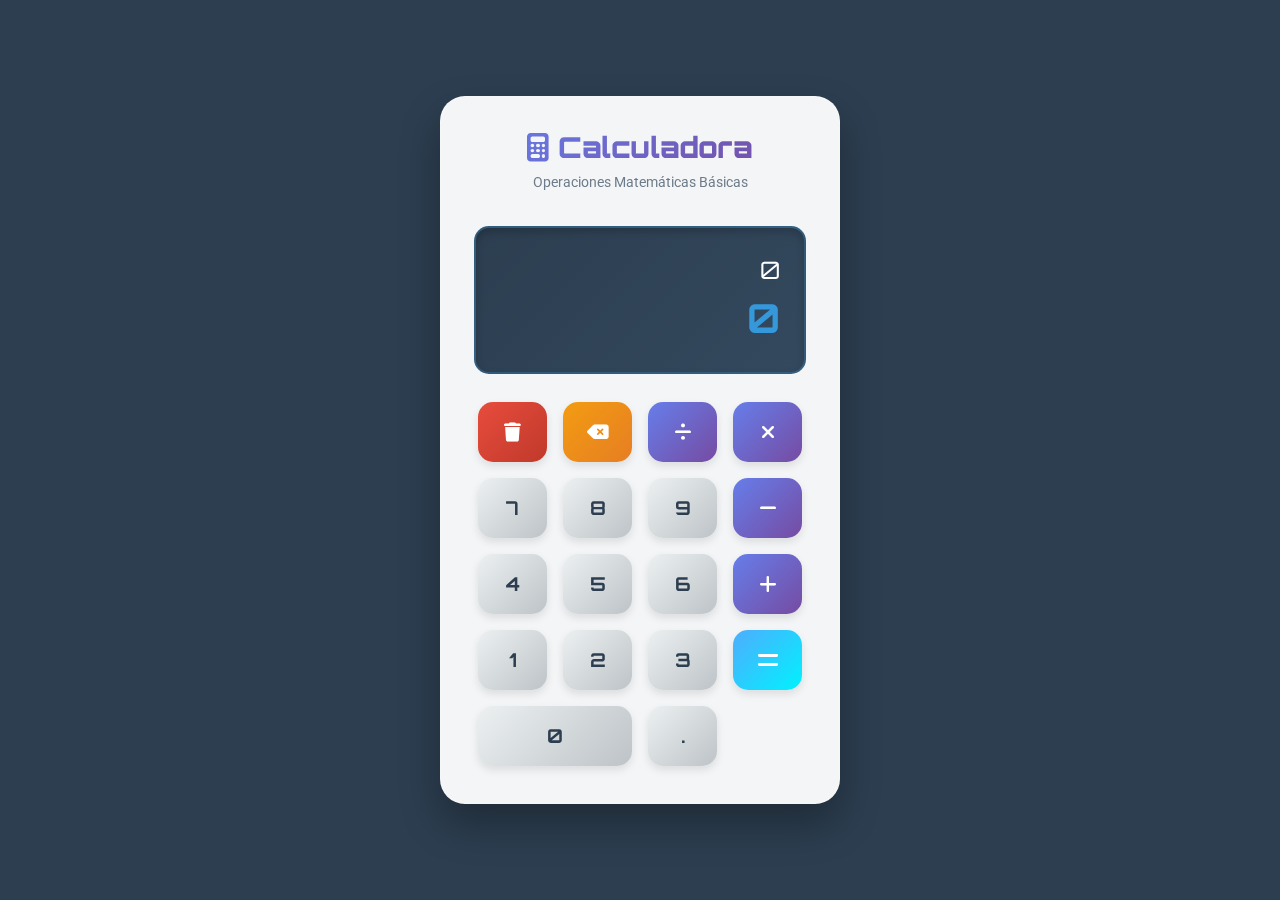
<file: Calculadora/index.html>
<!DOCTYPE html>
<html lang="es">
<head>
    <meta charset="UTF-8">
    <meta name="viewport" content="width=device-width, initial-scale=1.0">
    <title>Calculadora Profesional</title>
    
    <!-- Bootstrap 5.3 CSS -->
    <link href="https://cdn.jsdelivr.net/npm/bootstrap@5.3.0/dist/css/bootstrap.min.css" rel="stylesheet">
    
    <!-- Font Awesome para iconos -->
    <link rel="stylesheet" href="https://cdnjs.cloudflare.com/ajax/libs/font-awesome/6.4.0/css/all.min.css">
    
    <!-- Google Fonts -->
    <link href="https://fonts.googleapis.com/css2?family=Orbitron:wght@400;700;900&family=Roboto:wght@300;400;500&display=swap" rel="stylesheet">
    
    <style>
        :root {
            --primary-color: #2c3e50;
            --secondary-color: #3498db;
            --accent-color: #e74c3c;
            --success-color: #27ae60;
            --warning-color: #f39c12;
            --dark-color: #34495e;
            --light-color: #ecf0f1;
            --gradient-1: linear-gradient(135deg, #667eea 0%, #764ba2 100%);
            --gradient-2: linear-gradient(135deg, #f093fb 0%, #f5576c 100%);
            --gradient-3: linear-gradient(135deg, #4facfe 0%, #00f2fe 100%);
        }

        * {
            margin: 0;
            padding: 0;
            box-sizing: border-box;
        }

        body {
            font-family: 'Roboto', sans-serif;
            background: var(--primary-color);
            min-height: 100vh;
            position: relative;
            overflow-x: hidden;
        }

        /* Fondo matemático animado */
        .math-background {
            position: fixed;
            top: 0;
            left: 0;
            width: 100%;
            height: 100%;
            z-index: -1;
            opacity: 0.1;
        }

        .math-symbol {
            position: absolute;
            font-size: 2rem;
            color: var(--secondary-color);
            animation: float 20s infinite linear;
            font-family: 'Orbitron', monospace;
            font-weight: 900;
        }

        @keyframes float {
            0% {
                transform: translateY(100vh) rotate(0deg);
                opacity: 0;
            }
            10% {
                opacity: 1;
            }
            90% {
                opacity: 1;
            }
            100% {
                transform: translateY(-100vh) rotate(360deg);
                opacity: 0;
            }
        }

        /* Contenedor principal */
        .calculator-container {
            min-height: 100vh;
            display: flex;
            align-items: center;
            justify-content: center;
            padding: 2rem;
        }

        /* Calculadora */
        .calculator {
            background: rgba(255, 255, 255, 0.95);
            backdrop-filter: blur(20px);
            border-radius: 25px;
            box-shadow: 0 20px 40px rgba(0, 0, 0, 0.3);
            padding: 2rem;
            width: 100%;
            max-width: 400px;
            border: 2px solid rgba(255, 255, 255, 0.2);
        }

        .calculator-header {
            text-align: center;
            margin-bottom: 2rem;
        }

        .calculator-title {
            font-family: 'Orbitron', monospace;
            font-size: 1.8rem;
            font-weight: 900;
            background: var(--gradient-1);
            -webkit-background-clip: text;
            -webkit-text-fill-color: transparent;
            background-clip: text;
            margin-bottom: 0.5rem;
        }

        .calculator-subtitle {
            color: var(--dark-color);
            font-size: 0.9rem;
            opacity: 0.7;
        }

        /* Pantalla */
        .display {
            background: linear-gradient(135deg, #2c3e50 0%, #34495e 100%);
            border-radius: 15px;
            padding: 1.5rem;
            margin-bottom: 1.5rem;
            box-shadow: inset 0 4px 8px rgba(0, 0, 0, 0.2);
            border: 2px solid rgba(52, 152, 219, 0.3);
        }

        .display-input {
            background: transparent;
            border: none;
            color: white;
            font-size: 1.5rem;
            font-family: 'Orbitron', monospace;
            width: 100%;
            text-align: right;
            outline: none;
            min-height: 2rem;
        }

        .display-result {
            background: transparent;
            border: none;
            color: var(--secondary-color);
            font-size: 2.5rem;
            font-family: 'Orbitron', monospace;
            font-weight: 700;
            width: 100%;
            text-align: right;
            outline: none;
            min-height: 3rem;
        }

        /* Botones */
        .btn-calculator {
            font-family: 'Orbitron', monospace;
            font-weight: 700;
            font-size: 1.2rem;
            border-radius: 15px;
            border: none;
            height: 60px;
            margin: 0.25rem;
            transition: all 0.3s ease;
            box-shadow: 0 4px 8px rgba(0, 0, 0, 0.1);
            position: relative;
            overflow: hidden;
        }

        .btn-calculator:before {
            content: '';
            position: absolute;
            top: 50%;
            left: 50%;
            width: 0;
            height: 0;
            background: rgba(255, 255, 255, 0.2);
            border-radius: 50%;
            transform: translate(-50%, -50%);
            transition: width 0.6s, height 0.6s;
        }

        .btn-calculator:hover:before {
            width: 300px;
            height: 300px;
        }

        .btn-calculator:hover {
            transform: translateY(-2px);
            box-shadow: 0 6px 12px rgba(0, 0, 0, 0.2);
        }

        .btn-calculator:active {
            transform: translateY(0);
        }

        .btn-number {
            background: linear-gradient(135deg, #ecf0f1 0%, #bdc3c7 100%);
            color: var(--primary-color);
        }

        .btn-operator {
            background: var(--gradient-1);
            color: white;
        }

        .btn-equals {
            background: var(--gradient-3);
            color: white;
            font-size: 1.5rem;
        }

        .btn-clear {
            background: linear-gradient(135deg, #e74c3c 0%, #c0392b 100%);
            color: white;
        }

        .btn-delete {
            background: linear-gradient(135deg, #f39c12 0%, #e67e22 100%);
            color: white;
        }

        /* Grid de botones */
        .button-grid {
            display: grid;
            grid-template-columns: repeat(4, 1fr);
            gap: 0.5rem;
        }

        /* Responsive */
        @media (max-width: 480px) {
            .calculator {
                margin: 1rem;
                padding: 1.5rem;
            }
            
            .btn-calculator {
                height: 50px;
                font-size: 1rem;
            }
            
            .display-result {
                font-size: 2rem;
            }
        }

        /* Animaciones adicionales */
        .calculator {
            animation: slideUp 0.8s ease-out;
        }

        @keyframes slideUp {
            from {
                opacity: 0;
                transform: translateY(50px);
            }
            to {
                opacity: 1;
                transform: translateY(0);
            }
        }

        /* Efectos de partículas matemáticas */
        .math-particle {
            position: absolute;
            width: 4px;
            height: 4px;
            background: var(--secondary-color);
            border-radius: 50%;
            animation: particleFloat 15s infinite linear;
        }

        @keyframes particleFloat {
            0% {
                transform: translateY(100vh) translateX(0);
                opacity: 0;
            }
            10% {
                opacity: 1;
            }
            90% {
                opacity: 1;
            }
            100% {
                transform: translateY(-100vh) translateX(100px);
                opacity: 0;
            }
        }
    </style>
</head>
<body>
    <!-- Fondo matemático animado -->
    <div class="math-background" id="mathBackground"></div>

    <!-- Contenedor principal -->
    <div class="calculator-container">
        <div class="calculator">
            <!-- Header -->
            <div class="calculator-header">
                <h1 class="calculator-title">
                    <i class="fas fa-calculator"></i> Calculadora
                </h1>
                <p class="calculator-subtitle">Operaciones Matemáticas Básicas</p>
            </div>

            <!-- Pantalla -->
            <div class="display">
                <input type="text" class="display-input" id="displayInput" placeholder="0" readonly>
                <input type="text" class="display-result" id="displayResult" value="0" readonly>
            </div>

            <!-- Botones -->
            <div class="button-grid">
                <!-- Fila 1 -->
                <button class="btn btn-calculator btn-clear" onclick="clearAll()">
                    <i class="fas fa-trash"></i>
                </button>
                <button class="btn btn-calculator btn-delete" onclick="deleteLast()">
                    <i class="fas fa-backspace"></i>
                </button>
                <button class="btn btn-calculator btn-operator" onclick="appendOperator('/')">
                    <i class="fas fa-divide"></i>
                </button>
                <button class="btn btn-calculator btn-operator" onclick="appendOperator('*')">
                    <i class="fas fa-times"></i>
                </button>

                <!-- Fila 2 -->
                <button class="btn btn-calculator btn-number" onclick="appendNumber('7')">7</button>
                <button class="btn btn-calculator btn-number" onclick="appendNumber('8')">8</button>
                <button class="btn btn-calculator btn-number" onclick="appendNumber('9')">9</button>
                <button class="btn btn-calculator btn-operator" onclick="appendOperator('-')">
                    <i class="fas fa-minus"></i>
                </button>

                <!-- Fila 3 -->
                <button class="btn btn-calculator btn-number" onclick="appendNumber('4')">4</button>
                <button class="btn btn-calculator btn-number" onclick="appendNumber('5')">5</button>
                <button class="btn btn-calculator btn-number" onclick="appendNumber('6')">6</button>
                <button class="btn btn-calculator btn-operator" onclick="appendOperator('+')">
                    <i class="fas fa-plus"></i>
                </button>

                <!-- Fila 4 -->
                <button class="btn btn-calculator btn-number" onclick="appendNumber('1')">1</button>
                <button class="btn btn-calculator btn-number" onclick="appendNumber('2')">2</button>
                <button class="btn btn-calculator btn-number" onclick="appendNumber('3')">3</button>
                <button class="btn btn-calculator btn-equals" onclick="calculate()" rowspan="2">
                    <i class="fas fa-equals"></i>
                </button>

                <!-- Fila 5 -->
                <button class="btn btn-calculator btn-number" onclick="appendNumber('0')" style="grid-column: span 2;">0</button>
                <button class="btn btn-calculator btn-number" onclick="appendDecimal()">.</button>
            </div>
        </div>
    </div>

    <!-- Bootstrap 5.3 JS -->
    <script src="https://cdn.jsdelivr.net/npm/bootstrap@5.3.0/dist/js/bootstrap.bundle.min.js"></script>

    <script>
        // Variables globales
        let currentInput = '';
        let operator = '';
        let previousInput = '';
        let shouldResetDisplay = false;

        // Crear símbolos matemáticos flotantes
        function createMathSymbols() {
            const symbols = ['+', '-', '×', '÷', 'π', '√', '∞', '∑', '∫', '∂', '∆', '±'];
            const background = document.getElementById('mathBackground');
            
            setInterval(() => {
                const symbol = document.createElement('div');
                symbol.className = 'math-symbol';
                symbol.textContent = symbols[Math.floor(Math.random() * symbols.length)];
                symbol.style.left = Math.random() * 100 + '%';
                symbol.style.animationDuration = (Math.random() * 10 + 10) + 's';
                symbol.style.fontSize = (Math.random() * 2 + 1) + 'rem';
                
                background.appendChild(symbol);
                
                // Remover después de la animación
                setTimeout(() => {
                    if (symbol.parentNode) {
                        symbol.parentNode.removeChild(symbol);
                    }
                }, 30000);
            }, 2000);
        }

        // Crear partículas matemáticas
        function createMathParticles() {
            const background = document.getElementById('mathBackground');
            
            setInterval(() => {
                const particle = document.createElement('div');
                particle.className = 'math-particle';
                particle.style.left = Math.random() * 100 + '%';
                particle.style.animationDuration = (Math.random() * 10 + 10) + 's';
                
                background.appendChild(particle);
                
                setTimeout(() => {
                    if (particle.parentNode) {
                        particle.parentNode.removeChild(particle);
                    }
                }, 20000);
            }, 1500);
        }

        // Actualizar display
        function updateDisplay() {
            const inputDisplay = document.getElementById('displayInput');
            const resultDisplay = document.getElementById('displayResult');
            
            inputDisplay.value = currentInput || '0';
            resultDisplay.value = currentInput || '0';
        }

        // Agregar número
        function appendNumber(number) {
            if (shouldResetDisplay) {
                currentInput = '';
                shouldResetDisplay = false;
            }
            
            if (number === '0' && currentInput === '0') return;
            if (number !== '0' && currentInput === '0') {
                currentInput = number;
            } else {
                currentInput += number;
            }
            
            updateDisplay();
        }

        // Agregar operador
        function appendOperator(op) {
            if (operator && currentInput && previousInput) {
                calculate();
            }
            
            if (currentInput) {
                previousInput = currentInput;
                currentInput = '';
                operator = op;
                updateDisplay();
            }
        }

        // Agregar decimal
        function appendDecimal() {
            if (shouldResetDisplay) {
                currentInput = '';
                shouldResetDisplay = false;
            }
            
            if (!currentInput.includes('.')) {
                currentInput += '.';
                updateDisplay();
            }
        }

        // Calcular resultado
        function calculate() {
            if (operator && previousInput && currentInput) {
                const prev = parseFloat(previousInput);
                const current = parseFloat(currentInput);
                let result;

                switch (operator) {
                    case '+':
                        result = prev + current;
                        break;
                    case '-':
                        result = prev - current;
                        break;
                    case '*':
                        result = prev * current;
                        break;
                    case '/':
                        if (current === 0) {
                            result = 'Error';
                        } else {
                            result = prev / current;
                        }
                        break;
                    default:
                        return;
                }

                if (result === 'Error') {
                    currentInput = 'Error';
                    operator = '';
                    previousInput = '';
                } else {
                    currentInput = result.toString();
                    operator = '';
                    previousInput = '';
                }
                
                shouldResetDisplay = true;
                updateDisplay();
            }
        }

        // Limpiar todo
        function clearAll() {
            currentInput = '';
            operator = '';
            previousInput = '';
            shouldResetDisplay = false;
            updateDisplay();
        }

        // Borrar último carácter
        function deleteLast() {
            if (currentInput.length > 0) {
                currentInput = currentInput.slice(0, -1);
                updateDisplay();
            }
        }

        // Soporte para teclado
        document.addEventListener('keydown', function(event) {
            const key = event.key;
            
            if (key >= '0' && key <= '9') {
                appendNumber(key);
            } else if (key === '.') {
                appendDecimal();
            } else if (['+', '-', '*', '/'].includes(key)) {
                appendOperator(key);
            } else if (key === 'Enter' || key === '=') {
                calculate();
            } else if (key === 'Escape' || key === 'c' || key === 'C') {
                clearAll();
            } else if (key === 'Backspace') {
                deleteLast();
            }
        });

        // Inicializar
        document.addEventListener('DOMContentLoaded', function() {
            createMathSymbols();
            createMathParticles();
            updateDisplay();
        });
    </script>
</body>
</html>
</file>
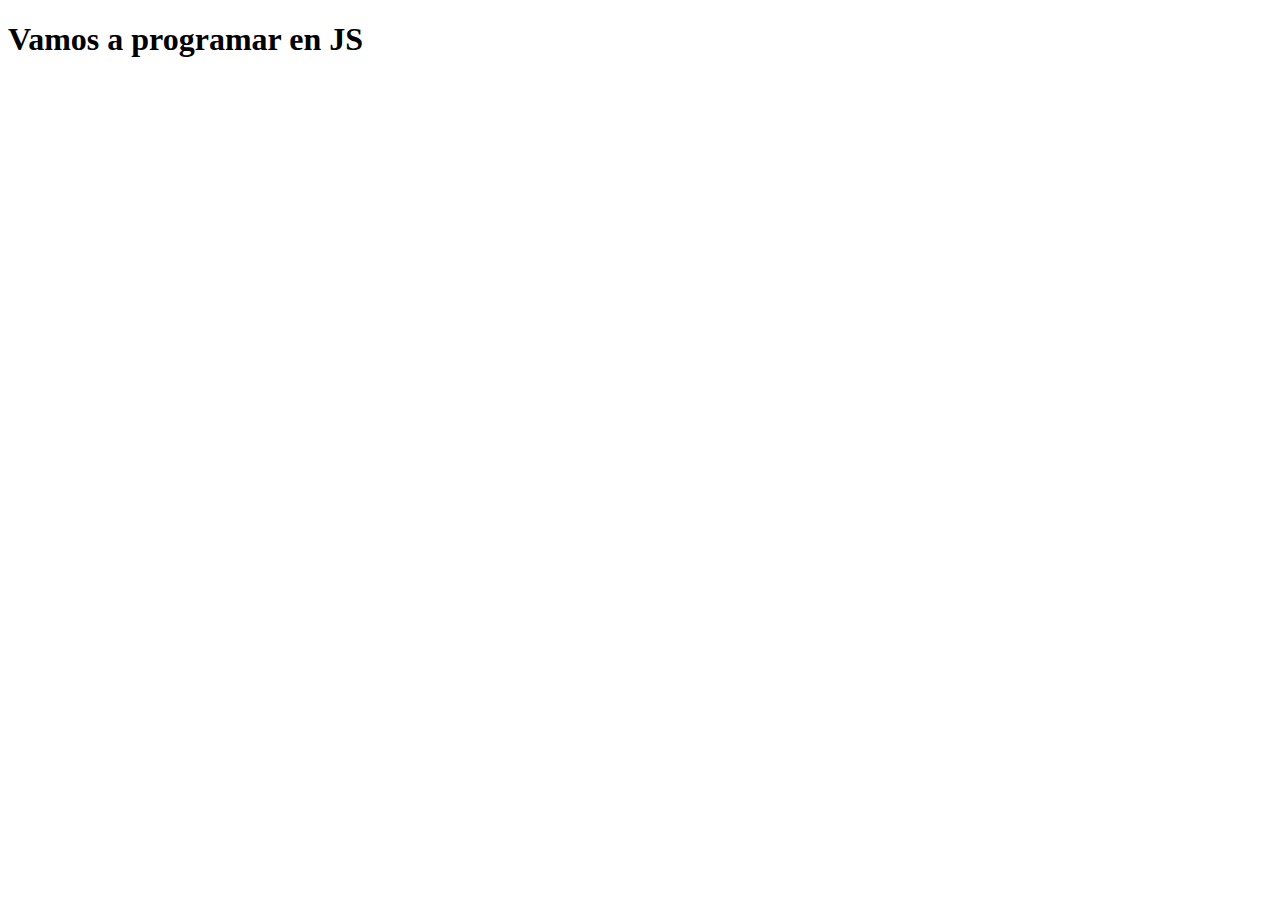
<file: Practica6/index.html>
<!DOCTYPE html>
<html lang="es">
<head>
    <meta charset="UTF-8">
    <meta name="viewport" content="width=device-width, initial-scale=1.0">
    <title>Practica 6</title>
</head>
<body>
    <h1>Vamos a programar en JS</h1>
    <script>
        
        let miVariable = "Hola mundo";
        let miVariable2 = "Hola de nuevo";
        console.log(miVariable);
        console.log(miVariable2);
        let numero1 = 5;
        let numero2 = 10;
    </script>
</body>
</html>
</file>
